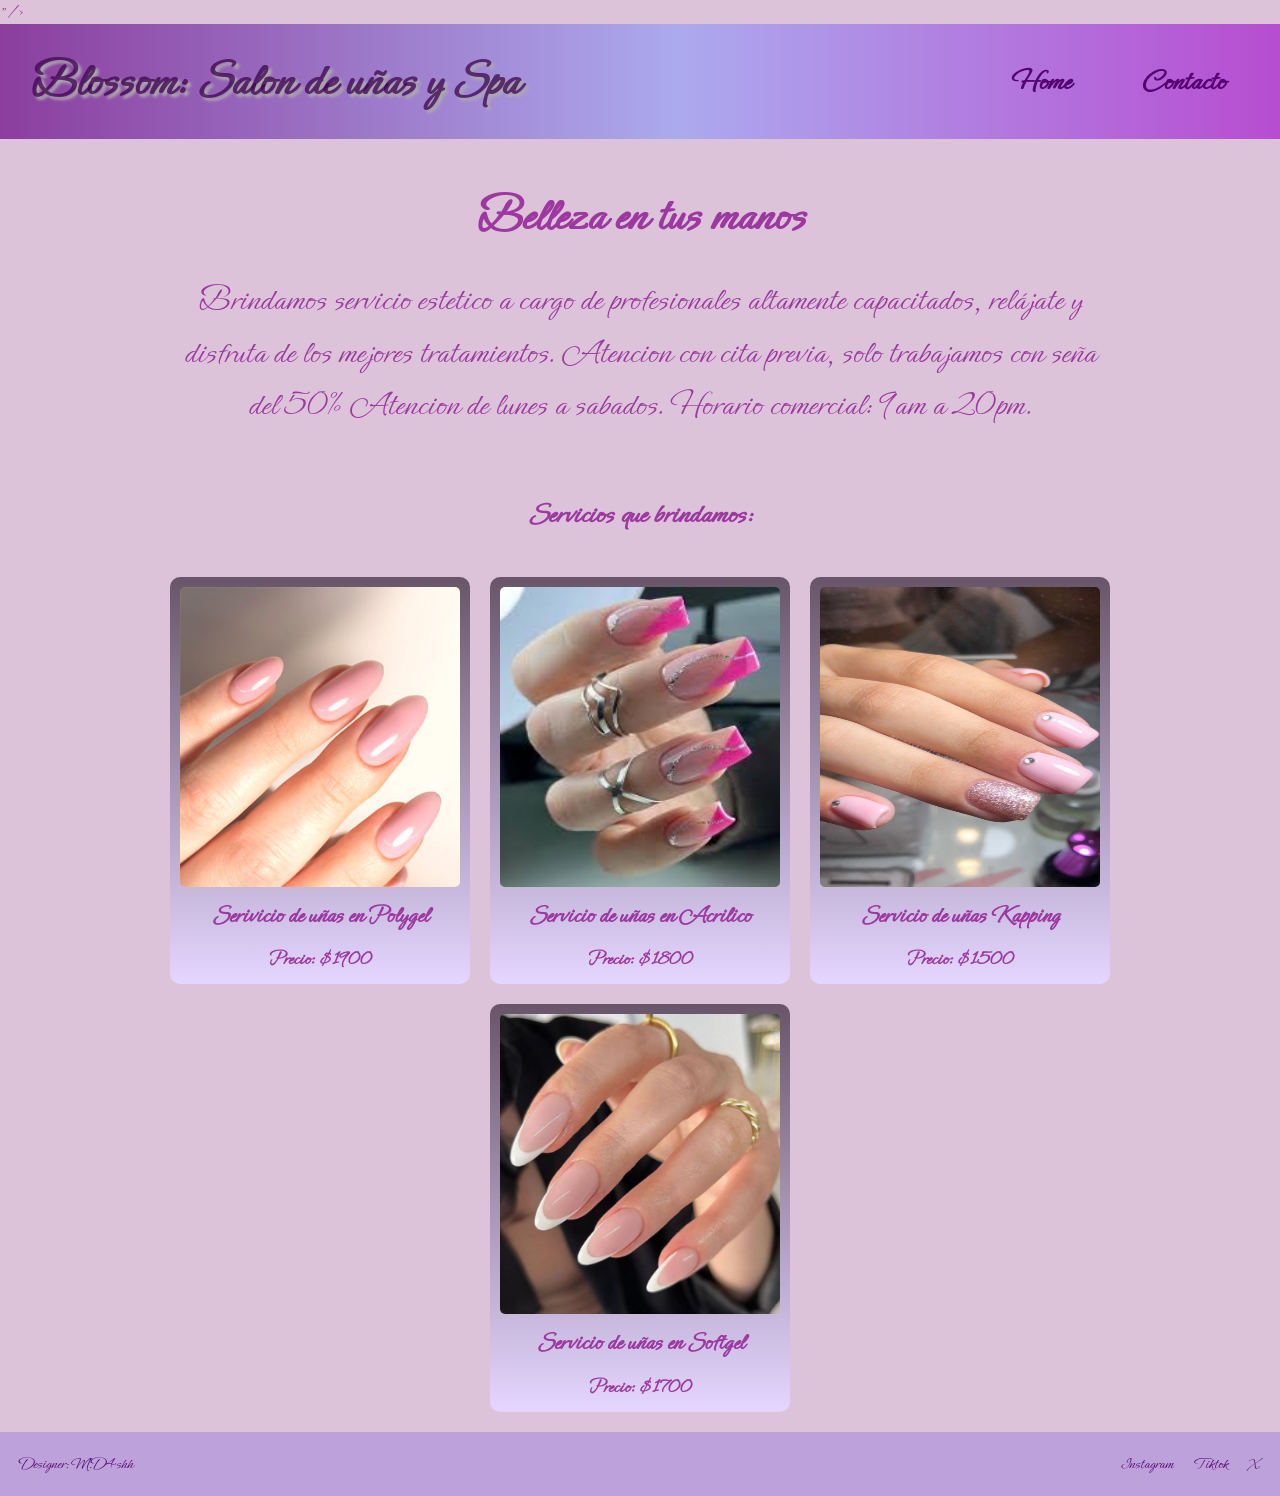
<file: index.html>
<!DOCTYPE html>
<html lang="en">
  <head>
    <meta charset="UTF-8" />
    <meta name="viewport" content="width=device-width, initial-scale=1.0" />
    
    <title>Imagen</title>
    <title>contacto</title>
    <!-- fuente -->

    </title><link rel="preconnect" href="https://fonts.googleapis.com">
<link rel="preconnect" href="https://fonts.gstatic.com" crossorigin>
<link href="https://fonts.googleapis.com/css2?family=Ephesis&display=swap" rel="stylesheet">"

    />
    <!-- css externo -->
    <link rel="stylesheet" href="./css/style.css" />
    <title>Home</title>
  </head>
  <body>
    <header class="header">
      <p class="header__logo">
        <a href="./index.html">Blossom: Salon de uñas y Spa</a>
      </p>
      <nav class="header__nav">
        <ul>
          <li>
            <a href="./index.html">Home</a>
          </li>
          <li>
            
            <a href="./pages/contacto.html">Contacto</a>
          </li>
        </ul>
      </nav>
    </header>
    <main>
      <h1 class="titulo-home">Belleza en tus manos </h1>
       <p class="parrafo-home">
       
        Brindamos servicio estetico a cargo de profesionales altamente capacitados, relájate y disfruta de los mejores tratamientos. Atencion con cita previa, solo trabajamos con seña del 50% 
        Atencion de lunes a sabados.
        Horario comercial: 9am a 20pm.
      </p>

      <section class="productos-home">
        <h2>Servicios que brindamos:</h2>

        <div class="contenedor-tarjetas">
          <article class="tarjeta-producto">
            <img src="imagenes/poly.jpg" class="img" alt="Serivio de uñas en polygel" />
            <h3>Serivicio de uñas en Polygel</h3>
            <p>Precio: $1900</p>
          </article>

          <article class="tarjeta-producto">
            <img src="imagenes/acri.jpg"  class="img" alt="Servicio de uñas en Acrilico" />
            <h3>Servicio de uñas en Acrilico </h3>
            <p>Precio: $1800</p>
          </article>

          <article class="tarjeta-producto">
            <img src="imagenes/00.jpg" class="img" alt="Servicio de uñas Kapping" />
            <h3>Servicio de uñas Kapping</h3>
            <p>Precio: $1500</p>
          </article>
          <article class="tarjeta-producto">
            <img src="imagenes/soft.jpg" class="img" alt="Servicio de uñas en Softgel" />
            <h3>Servicio de uñas en Softgel</h3>
            <p>Precio: $1700</p>
          </article>
        </div>
      </section>
    </main>
    <footer class="footer">
      <p>Designer: M.D4shh </p>
      <nav>
        <ul>
          <li>Instagram</li>
          <li>Tiktok</li>
          <li>X</li>
        </ul>
      </nav>
    </footer>
  </body>
</html>
</file>
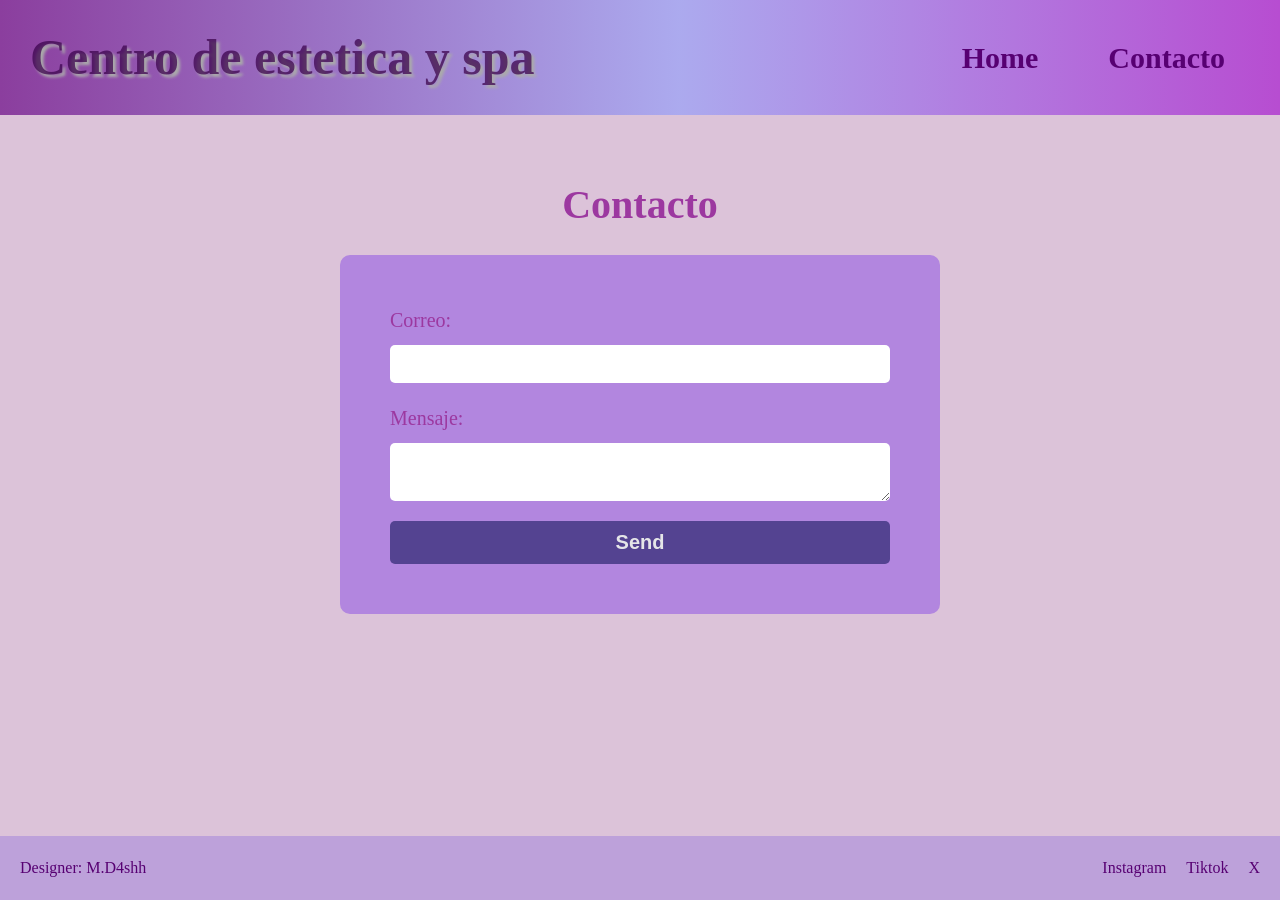
<file: pages/contacto.html>
<!DOCTYPE html>
<html lang="en">
  <head>
    <meta charset="UTF-8" />
    <meta name="viewport" content="width=device-width, initial-scale=1.0" />
    <link rel="stylesheet" href="../css/style.css" />
    <title>Document</title>
  </head>
  <body>
    <header class="header">
      <p class="header__logo">
        <a href="../index.html">Centro de estetica y spa</a>
      </p>
      <nav class="header__nav">
        <ul>
          <li>
            <a href="../index.html">Home</a>
          </li>
          <li>
            <a href="./contacto.html">Contacto</a>
          </li>
        </ul>
      </nav>
    </header>

    <main>
      <section class="seccion-contacto">
        <h1 class="titulo-contacto">Contacto</h1>
        <form
          class="form"
          action="https://formspree.io/f/xldpjqla"
          method="POST"
        >
          <div class="campo-form">
            <label for="email"> Correo:</label>
            <input id="email" type="email" name="email" />
          </div>

          <div class="campo-form">
            <label for="mensaje"> Mensaje:</label>
            <textarea id="mensaje" name="message"></textarea>
          </div>

          <!-- Asunto del mail  -->
          <input type="hidden" name="subject" value="Contacto desde el sitio" />

          <!-- enviar la consulta -->
          <button type="submit">Send</button>
        </form>
      </section>
    </main>

    <footer class="footer">
      <p>Designer: M.D4shh</p>
      <nav>
        <ul>
          <li>Instagram</li>
          <li>Tiktok</li>
          <li>X</li>
        </ul>
      </nav>
    </footer>
  </body>
</html>
</file>
<file: css/style.css>
/* Reset de css */
* {
  margin: 0;
  padding: 0;
  box-sizing: border-box;
}

html {
 
  font-size: 62.5%;
}
body {
  font-family: "Ephesis", "cursive";
  font-size: 1.6rem;
  line-height: 1.5;
  background-color: #cca9c9af;
  color: #9c38a0;

  display: flex;
  flex-direction: column;

  min-height: 100vh;
}
.header {
  background-color: #8b3e9e;
background: linear-gradient(90deg,rgba(139, 62, 158, 1) 0%, rgba(168, 168, 240, 0.93) 53%, rgba(183, 77, 209, 1) 100%);

  display: flex;
  justify-content: space-between;
  align-items: center;
}

.header__logo {
  padding: 1rem;
  margin-left: 2rem;

  font-size: 5rem;
  font-weight: bold;
}
.header__logo a {
  color: #3d044ebe;
  text-decoration: none;
  text-shadow: 3px 3px 3px #ababab;
}

.header__nav {
  padding: 1rem;
  margin-right: 2rem;
}

.header__nav ul {
  list-style: none;
  display: flex;
  justify-content: center;
  gap: 2rem;
}

.header__nav li {
  font-size: 3rem;
  font-weight: bold;
}

.header__nav a {
  color: #570072;
  text-decoration: none;
  display: inline-block;
  padding: 2.5rem;
}

.footer {
  background-color: #bda1da;

  padding: 2rem;
  color: #570072;

  /* hago flexibles al p y la nav */
  display: flex;
  justify-content: space-between;
  align-items: center;
}

.footer nav ul {
  list-style: none;

  /* hago flexibles a los li de la lista */
  display: flex;
  justify-content: center;
  gap: 2rem; /* 20px */
}
/*-----------medidas de imagenes---------------------*/

img {width: 200px;
     height: 300px;
    border-radius: 0,35px;
  }

/* -------------------------------------------------------------------------- */
/*                                    HOME                                    */
/* -------------------------------------------------------------------------- */

main {
  width: 90%;

 
  flex: 1;

  margin: 2rem auto;

  display: flex;
  flex-direction: column;
  align-items: center;
}

main h1 {
  font-size: 5rem;
  margin: 2rem 0;
}

main .parrafo-home {
  font-size: 3.5rem;
  text-align: center;
  margin-bottom: 2rem;
  width: 80%;
}

.productos-home {
  width: 100%;
}

.productos-home h2 {
  text-align: center;
  font-size: 3rem;
  padding: 1rem;
  margin: 3rem;
}

.contenedor-tarjetas {
  display: flex;
  justify-content: center;
  flex-wrap: wrap;
  gap: 2rem;
}

.tarjeta-producto {
  background-color:#e4d6ff;
background: linear-gradient(0deg,rgba(228, 214, 255, 1) 0%, rgba(105, 85, 105, 1) 100%);;
  padding: 1rem;
  border-radius: 1rem;
  width: 30rem;

  /* hacemos flexibles los elementos del article */
  /* los colocamos en columna y centrados */
  display: flex;
  flex-direction: column;
  align-items: center;

  /* separacion */
  gap: 1rem;
}

.tarjeta-producto h3 {
  font-size: 2.5rem;
}

.tarjeta-producto p {
  font-size: 2rem;
  font-weight: bold;
}

.tarjeta-producto img {
  width: 100%;
  border-radius: 0.5rem;
}

/* -------------------------------------------------------------------------- */
/*                                  Contacto                                  */
/* -------------------------------------------------------------------------- */

.seccion-contacto {
  width: 100%;

  margin: 2rem auto;
}

.titulo-contacto {
  
  font-size: 4rem;
  text-align: center;
  margin: 2rem 0;
}

.form {
  background-color: #b286df;
  padding: 5rem;
  border-radius: 1rem;

  width: 60rem; /* ancho relativo */

  margin: auto;

  display: flex;
  flex-direction: column;
  gap: 2rem;
}

.campo-form {
  display: flex;
  flex-direction: column;
  gap: 1rem;
}
.campo-form label {
  font-size: 2rem;
}
.campo-form input,
.campo-form textarea {
  padding: 1rem;
  font-size: 1.6rem;
  border-radius: 0.5rem;
  border: none;
}

.form button {
  background-color: #544391;
  color: #e5e6e8;
  border: none;
  padding: 1rem;
  font-size: 2rem;
  font-weight: bold;
  border-radius: 0.5rem;
  cursor: pointer;
}

/* -------------------------------------------------------------------------- */
/*                                media queries                               */
/* -------------------------------------------------------------------------- */
@media (max-width: 768px) {
  .header {
    display: flex;
    flex-direction: column;
  }

  .header__logo,
  .header__nav {
    margin: 0;
  }

  .contenedor-tarjetas {
    display: flex;
    flex-direction: column;
    align-items: center;
  }

  .tarjeta-producto {
    width: 80%;
  }
  .form {
    width: 80%;
    min-width: 400px;
  }
}
</file>
